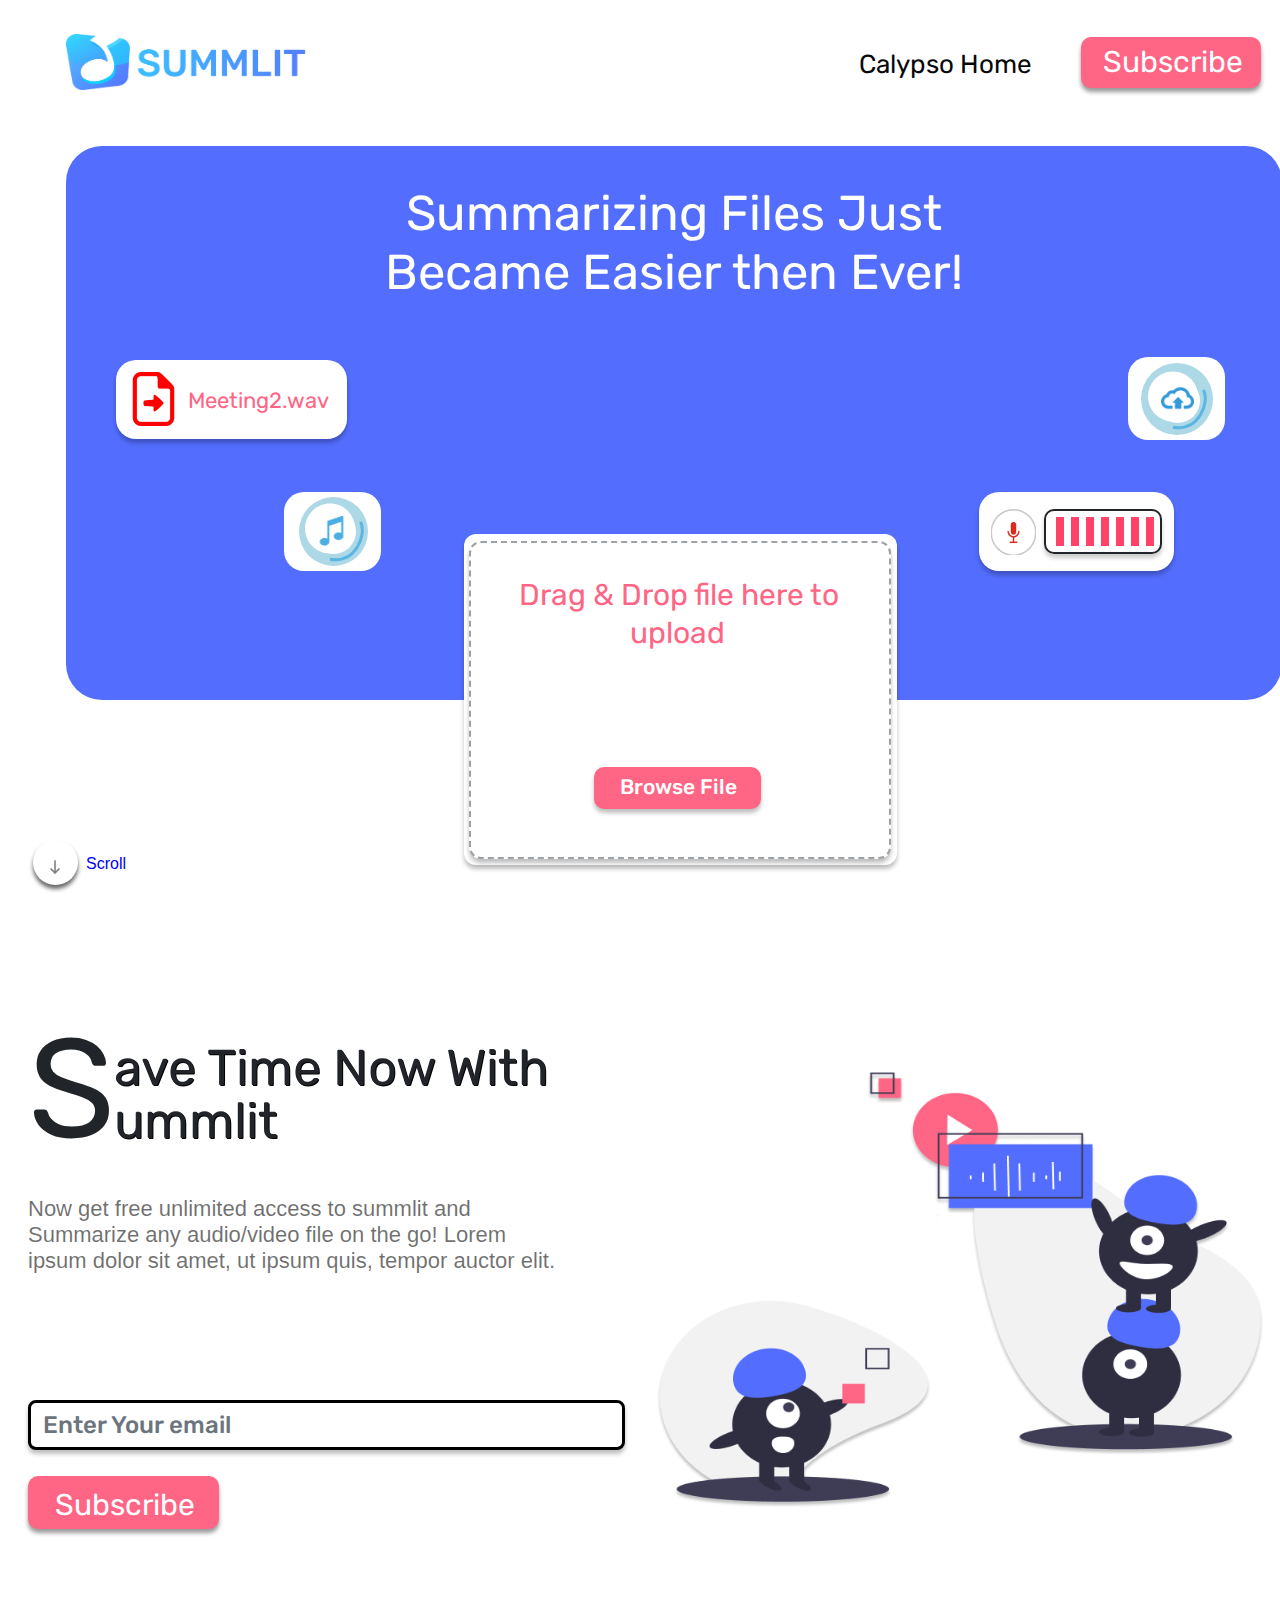
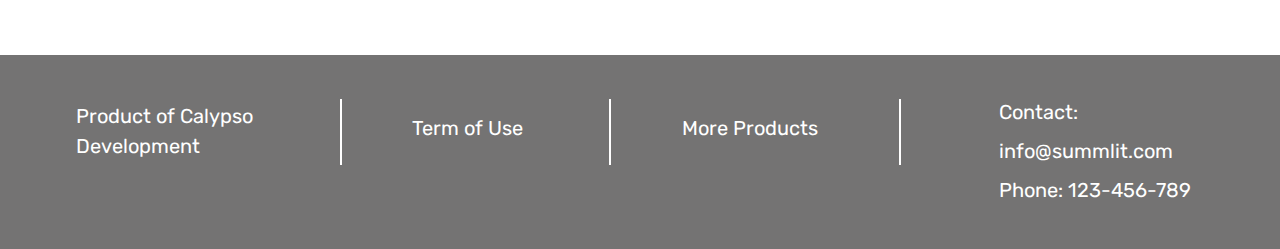
<file: send/index.html>
<!doctype html>
<html lang="en">
  <head>
    <!-- Required meta tags -->
    <meta charset="utf-8">
    <meta name="viewport" content="width=device-width, initial-scale=1, shrink-to-fit=no">

    <!-- Bootstrap CSS -->
    <link rel="stylesheet" href="css/bootstrap.min.css" >
    <link rel="stylesheet" href="css/bootstrap.min.css.map" >
    <title>Summlit</title>

    <link href="https://fonts.googleapis.com/css2?family=Rubik:ital,wght@0,400;0,500;1,300;1,400&display=swap" rel="stylesheet">
    <link rel="stylesheet" href="css/style.css">


    <style>

        .my-mx-5{
            margin-left: 6.5rem!important;
        }
    </style>

  </head>
  <body>

<!--    navbar starts here-->
    <nav class="navbar navbar-expand-lg" style="margin-top: 26px;">
        <span><a href="/"><img src="images/summlit.png" alt="logo" id="logo" class="logo"></a></span>

      <div class="collapse navbar-collapse" id="navbarNavAltMarkup">
        <div class="navbar-nav">
          <span class="nav-item nav-link active" id="calypso-home">Calypso Home</span>
            <a href="#extra-tag" style="text-decoration: none;"><button class="nav-item nav-link subscribe" id="subscribe">Subscribe</button></a>


        </div>
      </div>
    </nav>

<!--    navbar ends here-->

<!--    blue body starts here-->
    <div class="container bluebody" style="max-width: 1216px;">
        <div class="row">
            <div class="col-lg-3"></div>
            <div class="col-lg-6">
                <div class="tagline_body"><p id="tagline"><span id="tagline_upperline">Summarizing Files Just</span><br><span id="tagline_bottomline">Became Easier then Ever!</span></p></div>
            </div>
            <div class="col-lg-3"></div>
        </div>
        <div class="row">
            <div class="col-lg-3 download_file">

                <img src="images/icons/download_file.png" alt="download icon">
                <p class="filename">Meeting2.wav</p>
            </div>
            <div class="col-lg-6"></div>
            <div class="col-lg-3 cloud_block">
                <div class="circle-outer">
                    <svg width="63" height="63" viewBox="0 0 63 58" fill="none" xmlns="http://www.w3.org/2000/svg">
                        <g id="arc-circle">
                        <g id="Group" filter="url(#filter0_d)">
                            <path id="Vector" d="M29 50C42.8071 50 54 38.8071 54 25C54 11.1929 42.8071 0 29 0C15.1929 0 4 11.1929 4 25C4 38.8071 15.1929 50 29 50Z" fill="white"/>
                        </g>
                        <g id="arc">
                        <g id="Group 1">
                        <g id="arc_2">
                        <path id="arc_3" d="M59.6 18.3C65.84 31.94 54.58 59.9661 29 55.7281" stroke="#4AAEE2" stroke-opacity="0.83" stroke-width="3"/>
                        </g>
                        </g>
                        </g>
                        </g>
                    </svg>
                </div>
                <div class="circle-inner"></div>
                <img src="images/icons/cloud.png" alt="cloud icon" id="circle-outer">

            </div>
        </div>
        <div class="row ">

                <div class="col-lg-3 music_block">
                    <div class="circle-outer-music">
                        <svg width="63" height="63" viewBox="0 0 63 58" fill="none" xmlns="http://www.w3.org/2000/svg">
                            <g id="arc-circle">
                            <g id="Group" filter="url(#filter0_d)">
                                <path id="Vector" d="M29 50C42.8071 50 54 38.8071 54 25C54 11.1929 42.8071 0 29 0C15.1929 0 4 11.1929 4 25C4 38.8071 15.1929 50 29 50Z" fill="white"/>
                            </g>
                            <g id="arc">
                            <g id="Group 1">
                            <g id="arc_2">
                            <path id="arc_3" d="M59.6 18.3C65.84 31.94 54.58 59.9661 29 55.7281" stroke="#4AAEE2" stroke-opacity="0.83" stroke-width="3"/>
                            </g>
                            </g>
                            </g>
                            </g>
                        </svg>
                    </div>
                    <div class="circle-inner-music"></div>
                    <img src="images/icons/music.png" alt="cloud icon" id="music">
                </div>
                <div class="col-md-6">

                    <div id="dropdown">

                            <div id="dropdown-inner">
                                <p id="dropdown-p" class="box__dragndrop">Drag & Drop file here to <br><span id="dropdown-span">upload</span></p>
                                    <form action="upload" method="post" enctype="multipart/form-data">

                                <div id="browse-button">

                                        <label id="browse-button-p">Browse File</label>
                                        <input type="file" class="custom-file-input box__file" id="document" name="document" value="" multiple/>


                                </div>
                                  <canvas id="my_canvas" width="200" height="200" class="my-mx-5 my-4 canvas-custom"></canvas>



<!--                                  <div class="box__error">Error! <span></span>.</div>-->
                                    <button type="submit" name="submit" id="submit" class="display-none">Upload</button>
                              </form>
                                <p class="uploaded-file"></p>

                            </div>

                    </div>



                </div>
                <div class="col-md-3 download_file1">
                    <img src="images/icons/audio.png" alt="cloud icon" >
                    <div id="bar-border" class="bar-margin-top">
                        <div id="bar1"></div>
                        <div id="bar2"></div>
                        <div id="bar3"></div>
                        <div id="bar4"></div>
                        <div id="bar5"></div>
                        <div id="bar6"></div>
                        <div id="bar7"></div>

                    </div>
                </div>

        </div>

    </div>
<!--    blue body ends here-->
<!--    after below blue body-->
    <div class="container" style="max-width: 1216px; position: relative;">
        <div class="row">

                        <div class="col-md circle-scroll">

                            <img src="images/icons/arrow.png" id="arrow"  alt="arrow icon"><a href="#hr-bar2"><span class="scroll">Scroll</span></a>

                        </div>

                </div>
        <div class="row">
                    <div class="col-md-6">
                        <p class="font"><span id="s-only">S</span><span class="after-s">ave Time Now With </span><br><span class="ummlit">ummlit</span></p>
                        <p id="extra-tag">Now get free unlimited access to summlit and<br> Summarize any audio/video file on the go! Lorem<br> ipsum dolor sit amet, ut ipsum quis, tempor auctor elit. </p>



                        <form method="post" action="" name="Emails for summlit" id="email-collector">

                            <div class="form-group mb-6">
                            <input type="email" style="font-size: 1.5rem;" class="form-control" id="email" name="email" placeholder="Enter Your email" required>
                            </div>
                            <div class="form-group">
                            <button type="submit" name="submit" class="btn btn-block" id="email-subscribe">Subscribe</button>
                            </div>
                        </form>
                    </div>
                    <div class="col-md-6">
                        <img src="images/icons/Group.png" alt="Group image" id="group">
                    </div>
                </div>
    </div>
<!--    after below blue body ends-->
<!--    footer starts here-->
<div class="container-fluid">
    <nav class="nav">
      <p class="nav-link">Product of Calypso <br>Development</p> <div class="hr-bar"></div>
      <p class="nav-link nav-mars" style="margin-left: 127px;margin-top: 20px;">Term of Use</p> <div id="hr-bar2"></div>
      <p class="nav-link nav-mars" style="margin-left: 127px;margin-top: 20px;">More Products</p> <div id="hr-bar3"></div>
        <p class="nav-link" style="margin-left: 149px;margin-top: 0px; line-height: 39px;"><span class="nav-mars-last">Contact:</span><br> <span class="nav-mars-last-email">info@summlit.com </span><br> <span class="nav-mars-last-phone">Phone: 123-456-789</span></p>
    </nav>
</div>
<!--    footer ends here-->







    <!-- Optional JavaScript -->
    <!-- jQuery first, then Popper.js, then Bootstrap JS -->
    <script>
    </script>


    <script src="https://code.jquery.com/jquery-3.5.1.slim.min.js" integrity="sha384-DfXdz2htPH0lsSSs5nCTpuj/zy4C+OGpamoFVy38MVBnE+IbbVYUew+OrCXaRkfj" crossorigin="anonymous"></script>
    <script src="https://cdn.jsdelivr.net/npm/popper.js@1.16.0/dist/umd/popper.min.js" integrity="sha384-Q6E9RHvbIyZFJoft+2mJbHaEWldlvI9IOYy5n3zV9zzTtmI3UksdQRVvoxMfooAo" crossorigin="anonymous"></script>
    <script src="https://stackpath.bootstrapcdn.com/bootstrap/4.5.0/js/bootstrap.min.js" integrity="sha384-OgVRvuATP1z7JjHLkuOU7Xw704+h835Lr+6QL9UvYjZE3Ipu6Tp75j7Bh/kR0JKI" crossorigin="anonymous"></script>

    <script type="text/javascript">

    </script>
    <script src="js/email-script.js"></script>
    <script src="js/upload.js"></script>
    <script src="js/drag-and-drop.js"></script>
  </body>  
<html>
</file>
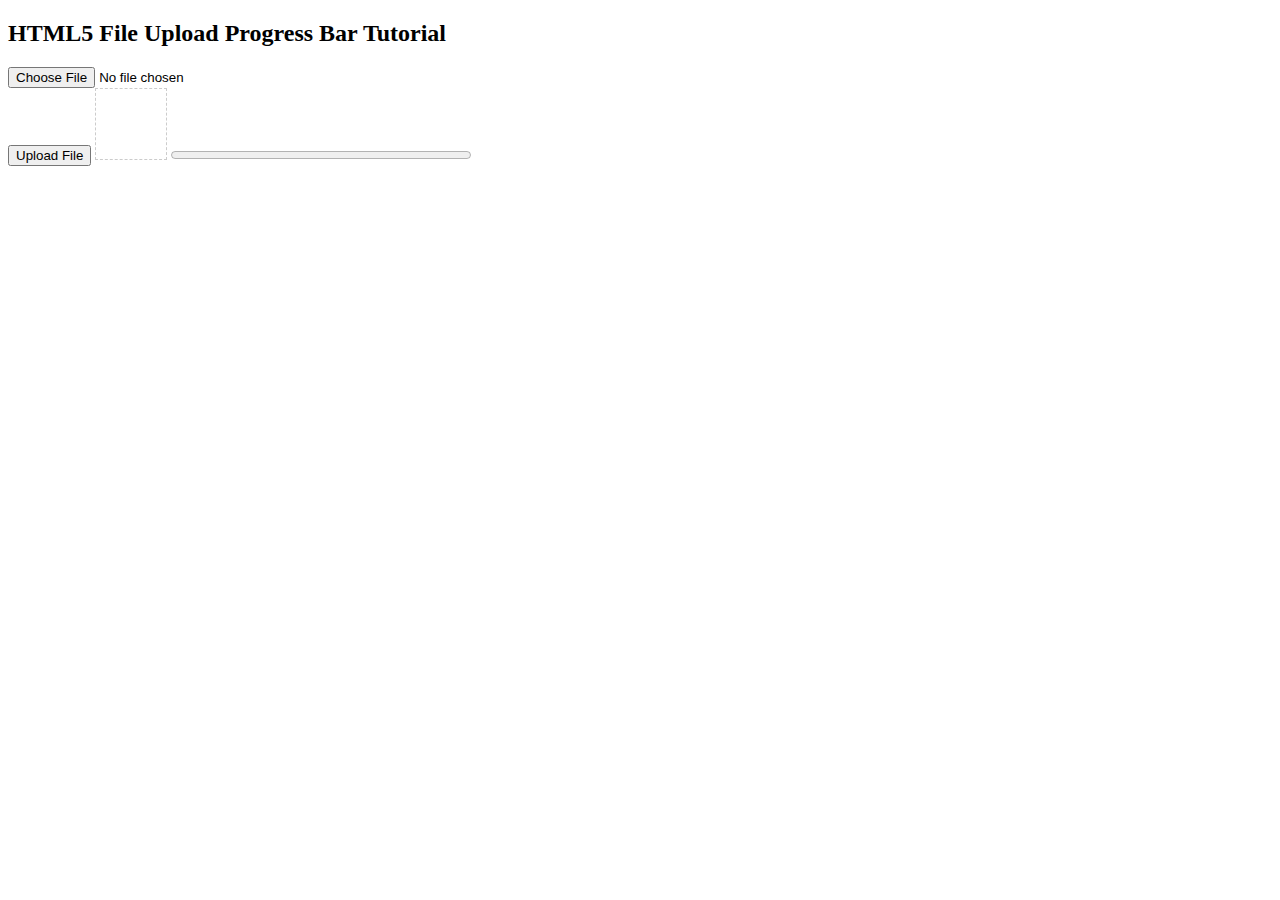
<file: summlit_design/templates/home/circularupload.html>
<!DOCTYPE html>
<html>
<head>
<script>
/* Script written by Adam Khoury @ DevelopPHP.com */
/* Video Tutorial: http://www.youtube.com/watch?v=EraNFJiY0Eg */
var ctx = document.getElementById("my_canvas").getContext('2d');
    var al = 0;
    var start = 4.72;
    var cw = ctx.canvas.width;
    var ch = ctx.canvas.height;
    var diff;



function _(el){
	return document.getElementById(el);
}
function uploadFile(){
	var file = _("file1").files[0];
	// alert(file.name+" | "+file.size+" | "+file.type);
	var formdata = new FormData();
	formdata.append("file1", file);
	var ajax = new XMLHttpRequest();
	ajax.upload.addEventListener("progress", progressHandler, false);
	ajax.addEventListener("load", completeHandler, false);
	ajax.addEventListener("error", errorHandler, false);
	ajax.addEventListener("abort", abortHandler, false);
	ajax.open("POST", "upload");
	ajax.send(formdata);
}
function progressHandler(event){
	diff = ((al / 100) * Math.PI*2*10).toFixed(2);
        ctx.clearRect(0, 0, cw, ch);
        ctx.lineWidth = 10;
        ctx.fillStyle = '#09F';
        ctx.strokeStyle = '#09F';
        ctx.textAlign = 'center';
        ctx.fillText(al+'%', cw*.5, ch*.5+2, cw);
        ctx.beginPath();
        ctx.arc(35, 35, 30, start, diff/10+start, false);
        ctx.stroke();
        if(al >= 100){
            clearTimeout(sim);
            //add your code here that will run when progress  completes
        }
        al++
}
function completeHandler(event){
	_("status").innerHTML = event.target.responseText;
	_("progressBar").value = 0;
}
function errorHandler(event){
	_("status").innerHTML = "Upload Failed";
}
function abortHandler(event){
	_("status").innerHTML = "Upload Aborted";
}
</script>
  <style>
    #my_canvas{
            border: 1px dashed #CCC;
        }
  </style>
</head>
<body>
<h2>HTML5 File Upload Progress Bar Tutorial</h2>
<form id="upload_form" enctype="multipart/form-data" method="post">
  <input type="file" name="file1" id="file1"><br>
  <input type="button" value="Upload File" onclick="uploadFile()">
  <canvas id="my_canvas" width="70" height="70"></canvas>
  <progress id="progressBar" value="0" max="100" style="width:300px;"></progress>
  <h3 id="status"></h3>
  <p id="loaded_n_total"></p>
</form>
</body>
</html>
</file>
<file: send/css/style.css>
@media (min-width: 768px){
    #logo{
        width: 240px;
        margin-left: 50px;
    }

    #calypso-home{
        font-family: 'Rubik', sans-serif;
        height: 22.5px;
        margin-left: 545px;
        font-size: 26px;
        color: rgb(8, 8, 9);
        font-weight: 400;
    }

    #subscribe{
        font-family: 'Rubik', sans-serif;
        height: 51px;
        margin-left: 41px;
        font-size: 30px;
        color: white;
        background-color: #FF6584;
        border-radius: 10px;
        width: 180px;
        padding-left: 12px;
        border: 0px;
        padding-top: 3px;
        box-shadow: 0px 4px 4px rgba(0, 0, 0, 0.40);
    }
    #subscribe:hover{
        background-color: #ff8099;
    }
    .blue-body-width{
        max-width: 1216px;
    }

    .bluebody {
        position: relative;
        height: 554px;
        margin-left: 66px;
        background-color: #536DFE;
        margin-top: 48px;
        border-radius: 36px;
    }

    #tagline {
        font-family: 'Rubik', sans-serif;
        color: #FFFFFF;
        margin-top: 38px;
        font-size: 49px;
        line-height: 59px;
        position: absolute;

    }
    #tagline_upperline{
        margin-left: 21px;
        position: absolute;
    }
    .download_file{
        position: absolute;
        max-width: 19%;
        height: 79px;
        background-color: white;
        border-radius: 20px;
        margin-left: 50px;
        margin-top: 214px;
        box-shadow: 0px 4px 4px rgba(0, 0, 0, 0.25);
    }

    .download_file img{
        position: absolute;
        margin-top: 12px;
        //box-shadow: 0px 4px 4px rgba(0, 0, 0, 0.01);
    }

    .filename{
        position: absolute;
        font-family: 'Rubik', sans-serif;
        display: inline;
        color: #FF6584;
        font-size: 22px;
        margin-left: 57px;
        margin-top: 24px;
    }
    .cloud_block{
        position: absolute;
        max-width: 8%;
        height: 83px;
        padding-left: 8px;
        margin-top: 211px;
        margin-left: 1062px;
        background-color: white;
        border-radius: 20px;
    }

    .circle-outer{
        position: absolute;
        background: lightblue;
        border-radius: 50%;
        width: 72px;
        height: 72px;
        margin-left: 5px;
        margin-top: 6px;

    }
    .circle-outer svg{
        margin-top: 6px;
        margin-left: 3px;
    }
    .circle-inner{
        position: absolute;
        background: white;
        border-radius: 50%;
        width: 45px;
        height: 45px;
        margin-left: 19px;
        margin-top: 21px;

    }
    .cloud_block img{
        position: absolute;
        margin-top: 28px;
        margin-left: 25px;
        width: 33px;
    }
    .music_block {
        position: absolute;
        max-width: 8%;
        height: 79px;
        margin-top: 346px;
        padding-left: 10px;
        margin-left: 218px;
        background-color: white;
        border-radius: 20px;
    }
    .circle-outer-music{
        position: absolute;
        background: lightblue;
        border-radius: 50%;
        width: 69px;
        height: 69px;
        margin-left: 5px;
        margin-top: 5px;
    }

    .circle-outer-music svg {
        margin-top: 4px;
        margin-left: 2px;
    }

    .circle-inner-music{
        position: absolute;
        background: white;
        border-radius: 50%;
        width: 45px;
        height: 45px;
        margin-left: 17px;
        margin-top: 17px;
    }
    .music_block img{
        position: absolute;
        margin-top: 26px;
        margin-left: 24px;
        width: 31px;
    }
    #music{
        position: absolute;
        margin-top: 24px;
        margin-left: 22px;
    }
    .download_file1 {
        position: absolute;
        max-width: 16%;

        height: 79px;
        background-color: white;
        border-radius: 20px;

        margin-top: 346px;
        margin-left: 913px;
        box-shadow: 0px 4px 4px rgba(0, 0, 0, 0.25);
    }
    .download_file1 img{
        position: absolute;
        margin-top: 17px;
        margin-left: -3px;
        width: 45px;
        height: 46px;
    }
    #dropdown{
        position: absolute;
        width: 433px;
        height: 331px;
        background-color: white;
        border-radius: 12px;
        margin-top: 388px;
        margin-left: 383px;
        box-shadow: 0px 4px 4px rgba(0, 0, 0, 0.25);
    }
    #dropdown-inner{
        position: absolute;
        width: 422px;
        height: 318px;
        background-color: white;
        border-radius: 12px;
        margin-top: 7px;
        margin-left: 5px;
        border: 2px dashed #9da2a7;
        box-shadow: 0px 4px 4px rgba(0, 0, 0, 0.25);
    }
    #dropdown-p{
        position: absolute;
        font-family: 'Rubik', sans-serif;
        display: inline;
        width: 500px;
        color: #FF6584;
        font-size: 30px;
        margin-top: 30px;
        margin-left: 48px;

    }
    #dropdown-span{
        margin-left: 111px;
        position: absolute;
        margin-top: -7px;
    }
    #browse-button{
        position: absolute;
        width: 166.5px;
        height: 41.5px;
        margin-top: 224px;
        margin-left: 123px;
        background-color: #FF6584;
        border-radius: 10px;
        box-shadow: 0px 4px 4px rgba(0, 0, 0, 0.25);

    }
    #browse-button-p{
        position: absolute;
        font-family: 'Rubik', sans-serif;
        font-size: 21px;
        box-sizing: border-box;
        margin-left: 26px;
        margin-top: 4px;
        font-weight: 500;

        color: #FFFFFF;
    }
    #browse-button-p:hover{
        box-shadow: 0px 4px 4px rgba(0, 0, 0, 0.25);
        background-color: #ff0033;

    }
    .circle-scroll{
        position: absolute;
        background: white;
        border-radius: 50%;
        width: 45px;
        height: 45px;
        margin-left: 1px;
        box-shadow: 0px 4px 4px rgba(0, 0, 0, 0.60);
        margin-top: 140px;
    }
    .font{
        position: absolute;
        font-family: 'Rubik', sans-serif;
        font-size: 21px;
        margin-top: 362px;
    }
    #s-only{
        position: absolute;
        font-size: 140px;
        margin-top: -78px;
        margin-left: -19px;
    }
    .after-s{
        position: absolute;
        width: 556.88px;
        font-size: 50.32px;
        margin-left: 67px;
        margin-top: -31px;
        text-shadow: 1px 1px black;

    }
    .ummlit{
        position: absolute;
        width: 556.88px;
        font-size: 50.32px;
        margin-left: 67px;
        margin-top: -10px;
        text-shadow: 1px 1px black;

    }
    #extra-tag{
        position: absolute;
        color: rgba(0, 0, 0, 0.56);
        margin-top: 496px;
        margin-left: -19px;
        font-weight: 500;
        font-size: 22px;
        line-height: 26px;

    }
    #email-collector{
        margin-top: 700px;
        margin-left: -19px;
    }
    #email-subscribe{
        font-family: 'Rubik', sans-serif;
        height: 52.5px;
        margin-left: 0px;
        font-size: 30px;
        color: white;
        display: inline-table;
        background-color: #FF6584;
        border-radius: 10px;
        width: 191px;
        padding-left: 14px;
        margin-top: 10px;
        box-shadow: 0px 4px 4px rgba(0, 0, 0, 0.40);
    }
    #email-subscribe:hover{
        background-color: #ff8099;
    }
    #email{
        font-family: 'Rubik', sans-serif;
        height: 50px;
        font-weight: 500;
        color: #D2D2D2;
        border: 3px solid #000000;
        border-radius: 0.50rem;
        line-height: 1.5;
        box-shadow: 0px 4px 4px rgba(0, 0, 0, 0.25);
    }
    #group{
        position: absolute;
        margin-top: 372px;
        width: 100%;
        height: 436px;
        margin-left: 1px;
    }

    .container-fluid{
        position: relative;
        margin-top: 110px;
        background-color: #747373;
        padding-top: 30px;
        padding-bottom: 15px;
    }
    nav p{
        font-family: 'Rubik', sans-serif;
        text-decoration: none;
        color: #ffffff;
        font-size: 20px;
        margin-left: 45px;
        margin-top: 8px;

    }
    .hr-bar{
        position: absolute;
        width: 0px;
        height: 66px;
        margin-left: 325px;
        margin-top: 14px;
        border: 1.5px solid #FFFFFF;
    }

    #hr-bar2{
        position: absolute;
        width: 0px;
        height: 66px;
        margin-left: 594px;
        margin-top: 14px;
        border: 1.5px solid #FFFFFF;
    }

    #hr-bar3{
        position: absolute;
        width: 0px;
        height: 66px;
        margin-left: 884px;
        margin-top: 14px;
        border: 1.5px solid #FFFFFF;
    }
    #dropdown-inner-black{
        position: absolute;
        width: 422px;
        height: 318px;
        background-color: white;
        border-radius: 12px;
        margin-top: 6px;
        margin-left: 6px;
        border: 2px dashed #000000;
        box-shadow: 0px 4px 4px rgba(0, 0, 0, 0.25);
    }

    #dropdown-after{
        position: absolute;
        width: 433px;
        height: 331px;
        background-color: white;
        transition-delay: 1s;
        border-radius: 12px;
        margin-top: 187px;
        animation: dropdown-animation 1s;
        margin-left: 383px;
        box-shadow: 0px 4px 4px rgba(0, 0, 0, 0.25);
    }





}









/* Portrait */
@media (min-width: 180px) and (max-width: 375px) {
    #logo{
        width: 180px;
        margin-left: 2px;
    }
    #subscribe{
        font-family: 'Rubik', sans-serif;
        height: 40px;
        margin-left: 41px;
        font-size: 25px;
        color: white;
        background-color: #FF6584;
        border-radius: 10px;
        width: 140px;
        padding-left: 8px;
        border: 0px;
        padding-top: 2px;
        box-shadow: 0px 4px 4px rgba(0, 0, 0, 0.40);
    }
    #subscribe:hover{
        background-color: #ff8099;
    }

    .bluebody {
        position: relative;
        height: 493px;
        margin-left: 9px;
        background-color: #536DFE;
        margin-top: 30px;
        width: 340px;
        border-radius: 12px;
    }

    #tagline {
        font-family: 'Rubik', sans-serif;
        color: #FFFFFF;
        margin-top: 27px;
        font-size: 25px;
        line-height: 30px;
        position: absolute;

    }
    #tagline_upperline {
        margin-left: 16px;
        position: absolute;
    }
    #tagline_bottomline{
        margin-left: 7px;
    }
    .download_file {
        position: absolute;
        max-width: 60%;
        height: 72px;
        background-color: white;
        border-radius: 20px;
        margin-left: 8px;
        margin-top: 126px;
        box-shadow: 0px 4px 4px rgba(0, 0, 0, 0.25);
    }

    .download_file img{
        position: absolute;
        margin-top: 9px;
        margin-left: -8px;
    }

    .filename {
        position: absolute;
        font-family: 'Rubik', sans-serif;
        display: inline;
        color: #FF6584;
        font-size: 22px;
        margin-left: 40px;
        margin-top: 21px;
    }
    .cloud_block {
        position: absolute;
        max-width: 25%;
        height: 72px;
        margin-top: 126px;
        margin-left: 247px;
        background-color: white;
        border-radius: 20px;
    }
    .circle-outer{
        position: absolute;
        background: lightblue;
        border-radius: 50%;
        width: 60px;
        height: 60px;
        margin-left: -2px;
        margin-top: 6px;

    }
    .circle-outer svg{
        margin-top: 3px;
        margin-left: 2px;
        width: 55px;
        height: 55px;
    }
    .circle-inner{
        position: absolute;
        background: white;
        border-radius: 50%;
        width: 37px;
        height: 37px;
        margin-left: 10px;
        margin-top: 18px;
    }
    .cloud_block img{
        position: absolute;
        margin-top: 24px;
        margin-left: 15px;
        width: 28px;
    }
    .music_block{
        position: absolute;
        max-width: 25%;
        height: 72px;
        margin-top: 234px;
        /* padding-left: 8px; */
        margin-left: 8px;
        background-color: white;
        border-radius: 20px;
    }
    .circle-outer-music{
        position: absolute;
        background: lightblue;
        border-radius: 50%;
        width: 60px;
        height: 60px;
        margin-left: -3px;
        margin-top: 6px;
    }
    .circle-outer-music svg {
        margin-top: 3px;
        margin-left: 2px;
        width: 55px;
        height: 55px;
    }
    .circle-inner-music{
        position: absolute;
        background: white;
        border-radius: 50%;
        width: 37px;
        height: 37px;
        margin-left: 9px;
        margin-top: 18px;
    }

    .music_block img{
        position: absolute;
        margin-top: 23px;
        margin-left: 12px;
        width: 28px;
    }

    .download_file1 {
        position: absolute;
        max-width: 56%;
        height: 72px;
        background-color: white;
        border-radius: 20px;
        margin-top: 234px;
        margin-left: 141px;
        box-shadow: 0px 4px 4px rgba(0, 0, 0, 0.25)
    }
    .download_file1 img{
        position: absolute;
        margin-top: 13px;
        margin-left: -7px;
        width: 45px;
        height: 46px;
    }
    .bar-margin-top{
        margin-top: 14px !important;
    }
    #dropdown{
        position: absolute;
        width: 330px;
        height: 261px;
        background-color: white;
        border-radius: 12px;
        margin-top: 345px;
        margin-left: -10px;
        box-shadow: 0px 4px 4px rgba(0, 0, 0, 0.25);
    }
    #dropdown-inner{
        position: absolute;
        width: 315px;
        height: 247px;
        background-color: white;
        border-radius: 12px;
        margin-top: 7px;
        margin-left: 7px;
        border: 2px dashed #9da2a7;
        box-shadow: 0px 4px 4px rgba(0, 0, 0, 0.25);
    }
    #dropdown-p{
        position: absolute;
        font-family: 'Rubik', sans-serif;
        display: inline;
        width: 500px;
        color: #FF6584;
        font-size: 26px;
        margin-top: 30px;
        margin-left: 15px;
    }
    #dropdown-span{
        margin-left: 83px;
        position: absolute;
        margin-top: -7px;
    }
    #browse-button{
        position: absolute;
        width: 166.5px;
        height: 41.5px;
        margin-top: 169px;
        margin-left: 65px;
        background-color: #FF6584;
        border-radius: 10px;
        box-shadow: 0px 4px 4px rgba(0, 0, 0, 0.25);
    }
    #browse-button-p{
        position: absolute;
        font-family: 'Rubik', sans-serif;
        font-size: 21px;
        box-sizing: border-box;
        margin-left: 26px;
        margin-top: 4px;
        font-weight: 500;

        color: #FFFFFF;
    }
    #browse-button-p:hover{
        box-shadow: 0px 4px 4px rgba(0, 0, 0, 0.25);
        background-color: #ff0033;

    }
    .circle-scroll{
        position: absolute;
        background: white;
        border-radius: 50%;
        width: 45px;
        height: 45px;
        margin-left: 16px;
        box-shadow: 0px 4px 4px rgba(0, 0, 0, 0.60);
        margin-top: 140px;
    }
    .font{
        position: absolute;
        font-family: 'Rubik', sans-serif;
        font-size: 21px;
        margin-top: 290px;
    }
    #s-only{
        position: absolute;
        font-size: 140px;
        margin-top: -78px;
        margin-left: -8px;
    }
    .after-s{
        position: absolute;
        width: 556.88px;
        font-size: 30px;
        margin-left: 71px;
        margin-top: -14px;
        text-shadow: 1px 1px black;

    }
    .ummlit{
        position: absolute;
        width: 556.88px;
        font-size: 30px;
        margin-left: 72px;
        margin-top: 9px;
        text-shadow: 1px 1px black;
    }
    #extra-tag{
        position: absolute;
        color: rgba(0, 0, 0, 0.56);
        margin-top: 423px;
        margin-left: 5px;
        margin-right: 15px;
        font-weight: 500;
        text-align: justify;
        font-size: 15px;
        line-height: 26px;

    }
    #email-collector{
        margin-top: 585px;
        margin-left: -19px;
    }
    #email-subscribe{
        font-family: 'Rubik', sans-serif;
        height: 48.5px;
        margin-left: 90px;
        font-size: 28px;
        color: white;
        display: inline-table;
        background-color: #FF6584;
        border-radius: 10px;
        width: 160px;
        margin-top: 10px;
        box-shadow: 0px 4px 4px rgba(0, 0, 0, 0.40);
    }
    #email-subscribe:hover{
        background-color: #ff8099;
    }
    #email{
        font-family: 'Rubik', sans-serif;
        height: 50px;
        font-weight: 500;
        width: 95%;
        color: #D2D2D2;
        margin-left: 23px;
        width: 89%;
        border: 3px solid #000000;
        border-radius: 0.50rem;
        line-height: 1.5;
        box-shadow: 0px 4px 4px rgba(0, 0, 0, 0.25);
    }
    #group{
        position: absolute;
        margin-top: 76px;
        width: 325px;
        height: 436px;
        margin-left: 1px;
    }

    .container-fluid{
        position: relative;
        margin-top: 586px;
        background-color: #747373;
    }

    nav p{
        font-family: 'Rubik', sans-serif;
        text-decoration: none;
        color: #ffffff;
        font-size: 20px;
        margin-left: 61px;
        margin-top: 8px;

    }
    .nav-mars{
        margin-left: 79px !important;
        margin-top: 20px !important;
    }
    .nav-mars-last{
        margin-left: -40px !important;
    }
    .nav-mars-last-email{
        margin-left: -87px !important;
    }
    .nav-mars-last-phone{
        margin-left: -98px !important;
    }
    .hr-bar{
        position: absolute;
        width: 330px;
        height: 4px;
        margin-left: 0px;
        margin-top: 99px;
        border: 1.5px solid #FFFFFF;
    }

    #hr-bar2{
        position: absolute;
        width: 330px;
        height: 4px;
        margin-left: 0px;
        margin-top: 184px;
        border: 1.5px solid #FFFFFF;
    }

    #hr-bar3{
        position: absolute;
        width: 330px;
        height: 4px;
        margin-left: 0px;
        margin-top: 257px;
        border: 1.5px solid #FFFFFF;
    }
    #dropdown-inner-black{
        position: absolute;
        width: 330px;
        height: 261px;
        background-color: white;
        border-radius: 12px;
        margin-top: 345px;
        margin-left: -10px;
        border: 2px dashed #000000;
        box-shadow: 0px 4px 4px rgba(0, 0, 0, 0.25);
    }

    #dropdown-after{
        position: absolute;
        width: 330px;
        height: 261px;
        background-color: white;
        transition-delay: 1s;
        border-radius: 12px;
        margin-top: 204px;
        animation: dropdown-animation 1s;
        margin-left: -10px;
        box-shadow: 0px 4px 4px rgba(0, 0, 0, 0.25);
    }
    .canvas-custom{
        height: 125px;
        width: 125px;
        margin-left: 93px !important;
    }
    .uploaded-file {
        position: absolute;
        font-family: 'Rubik', sans-serif;
        font-size: 21px;
        box-sizing: border-box;
        margin-left: 50px;
        margin-top: 7px;
        font-weight: 500;
        color: black;
    }


}



//normal CSS
body{
    background-color: white;
}



.class_subscribe{
    position: absolute;
    width: 191px;
    height: 57px;

    color: #FF6584;
}


.tagline_body{
    width: 581px;
    height: 95.4px;
    position: absolute;
}

#bar-border{
    position: absolute;
    width: 118px;
    height: 45px;
    border: 2px solid;
    border-radius: 10px;
    margin-top: 17px;
    margin-left: 50px;
    box-shadow: 0px 4px 4px rgba(0, 0, 0, 0.20);
}
#bar1{
    position: absolute;
    width: 0px;
    height: 29px;
    margin-left: 10px;
    margin-top: 6px;
    border: 4px solid #FF4268;
}
#bar2{
    position: absolute;
    width: 0px;
    height: 29px;
    margin-left: 25px;
    margin-top: 6px;
    transition-delay: 1s;
    border: 4px solid #FF4268;
}
#bar3{
    position: absolute;
    width: 0px;
    height: 29px;
    margin-left: 40px;
    margin-top: 6px;
    border: 4px solid #FF4268;
}
#bar4{
    position: absolute;
    width: 0px;
    height: 29px;
    margin-left: 55px;
    margin-top: 6px;
    border: 4px solid #FF4268;
}
#bar5{
    position: absolute;
    width: 0px;
    height: 29px;
    margin-left: 70px;
    margin-top: 6px;
    border: 4px solid #FF4268;
}
#bar6{
    position: absolute;
    width: 0px;
    height: 29px;
    margin-left: 85px;
    margin-top: 6px;
    border: 4px solid #FF4268;
}
#bar7{
    position: absolute;
    width: 0px;
    height: 29px;
    margin-left: 100px;
    margin-top: 6px;
    border: 4px solid #FF4268;
}

#arrow{
    position: absolute;
    height: 20px;
    margin-left: -3px;
    margin-top: 17px;
    animation: arrow_animi 1s alternate infinite;
    opacity: 50%;
}

#arrow:hover {
    animation: arrow_animi 1s alternate infinite;
}

@keyframes arrow_animi{
    from{
    }
    to{
        transform: translate(0px, -18px);
    }
}

.scroll{
    font-weight: 400;
    color: blue;
    position: absolute;
    margin-top: 12px;
    margin-left: 38px;
}




#arc-circle{
    animation: outer-arc 1s linear  infinite ;
    transform-origin: center;
    transform-box: fill-box;
}

@keyframes outer-arc{
    from{
        transform: rotate(0deg);
    }
    to{
        transform: rotate(360deg);
    }
}

#bar1{
    animation: border-animation 10s linear infinite;
    animation-duration: 70s;

    transform-box: fill-box;
}
#bar2{
    animation: border-animation 10s linear infinite ;
    animation-duration: 65s;

    transform-box: fill-box;
}
#bar3{
    animation: border-animation 10s linear infinite ;
    animation-duration: 60s;

    transform-box: fill-box;
}
#bar4{
    animation: border-animation 10s linear infinite ;
    animation-duration: 55s;

    transform-box: fill-box;
}
#bar5{
    animation: border-animation 10s linear infinite ;
    animation-duration: 50s;

    transform-box: fill-box;
}
#bar6{
    animation: border-animation 10s linear infinite ;
    animation-duration: 50s;

    transform-box: fill-box;
}
#bar7{
    animation: border-animation 10s linear infinite ;
    animation-duration: 50s;

    transform-box: fill-box;
}



@keyframes border-animation{
    from{
        transform: rotateY(0deg);
    }
    to{
        transform: rotateY(360deg);
    }
}

#come-left{
    animation: come-close-left 1s ease-in infinite;
}
#come-right{
    animation: come-close-right 1s ease-in infinite;
}
#come-left-download{
    animation: come-close-left-download 1s ease-in infinite;
}
#come-right-cloud_block{
    animation: come-close-right-cloud_block 1s ease-in infinite;
}
@keyframes come-close-left-download{
    to{
        transform: translate(353px, 181px);
    }from{
        transform: translate(0px, 0px);
    }
}
@keyframes come-close-right-cloud_block{
    to{
        transform: translate(-341px, 183px);
    }from{
        transform: translate(0px, 0px);
    }
}
@keyframes come-close-right{
    to{
        transform: translate(-292px, 53px);
        z-index: -9;
    }from{
        transform: translate(0px, 0px);

    }
}
@keyframes come-close-left{
    to{
        transform: translate(190px, 45px);
    }from{
        transform: translate(0px, 0px);
    }
}


@keyframes  dropdown-animation{
    to{
        transform: translate(0px, -204px);
    }
}

.display-none{
    display: none;
}
.uploaded-file{
    position: absolute;
    font-family: 'Rubik', sans-serif;
    font-size: 21px;
    box-sizing: border-box;
    margin-left: 40px;
    margin-top: -13px;
    font-weight: 500;
    color: black;
}

//Media queries
</file>
